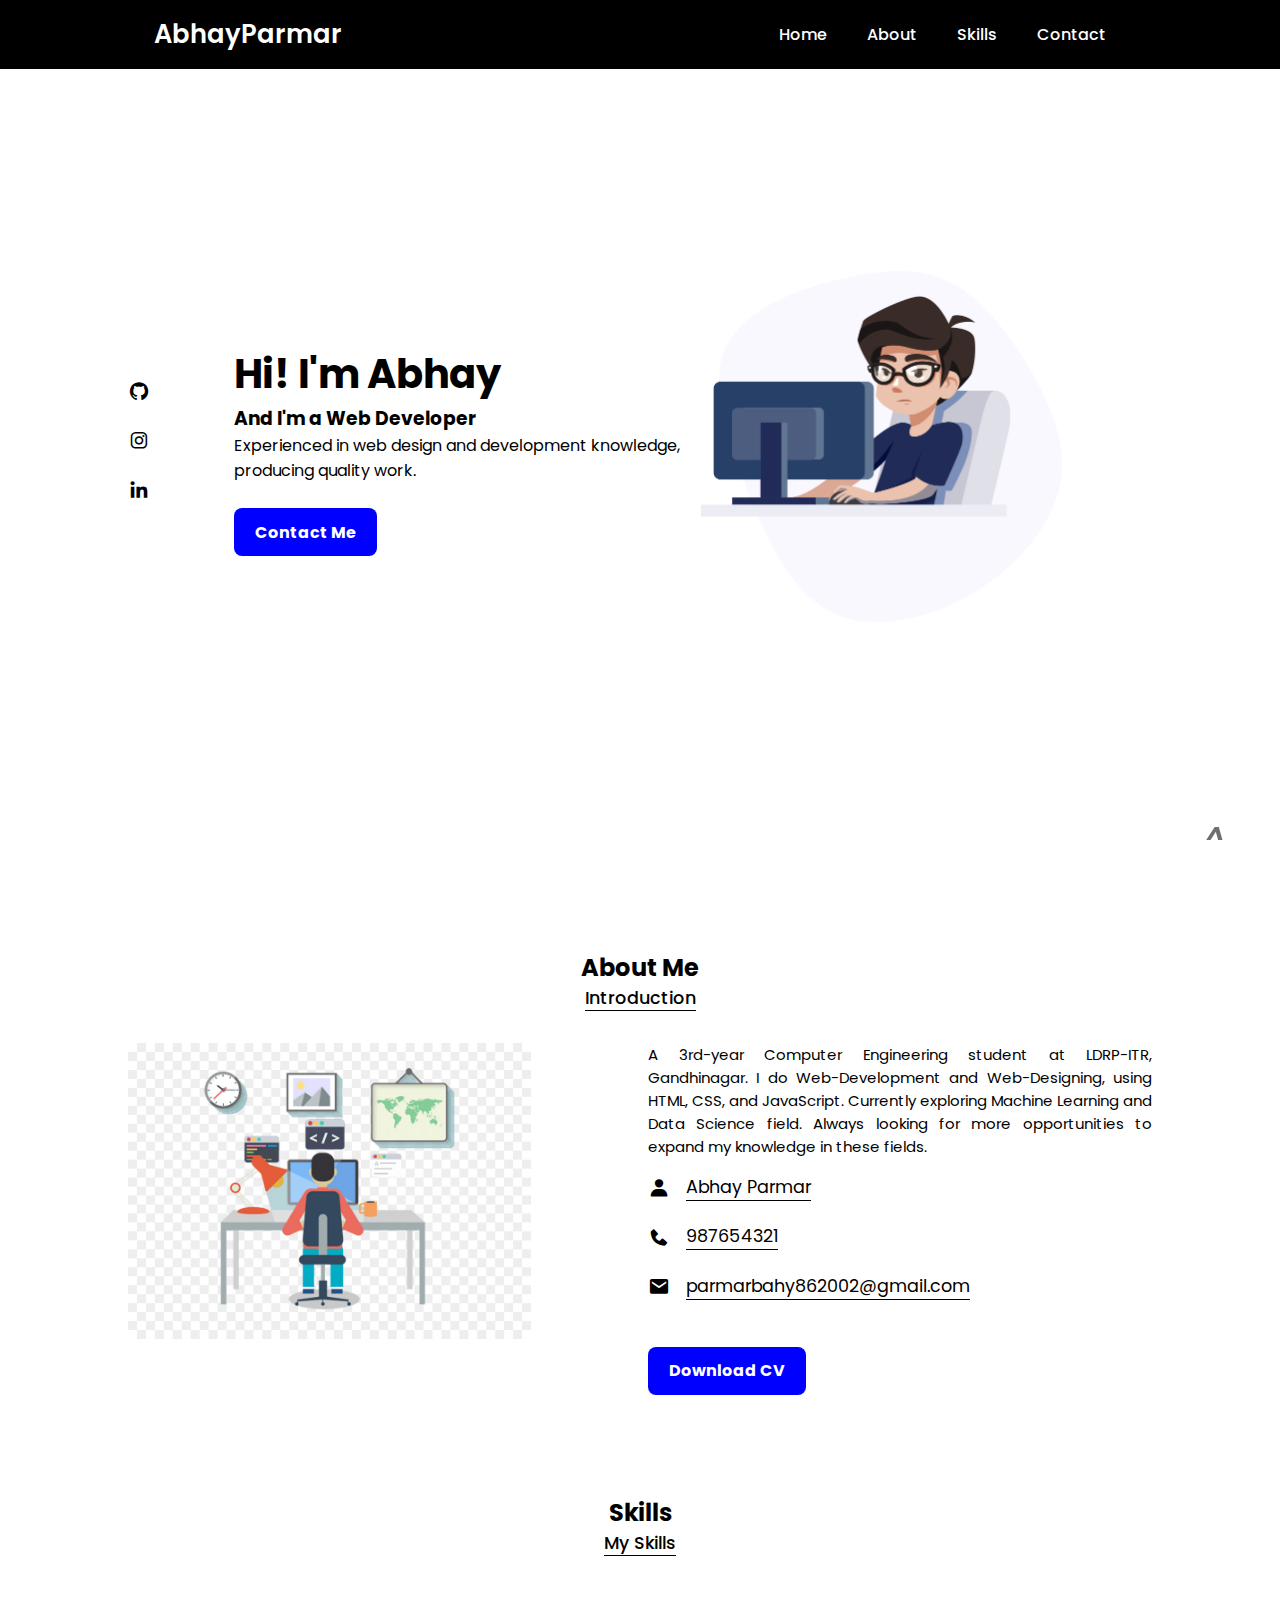
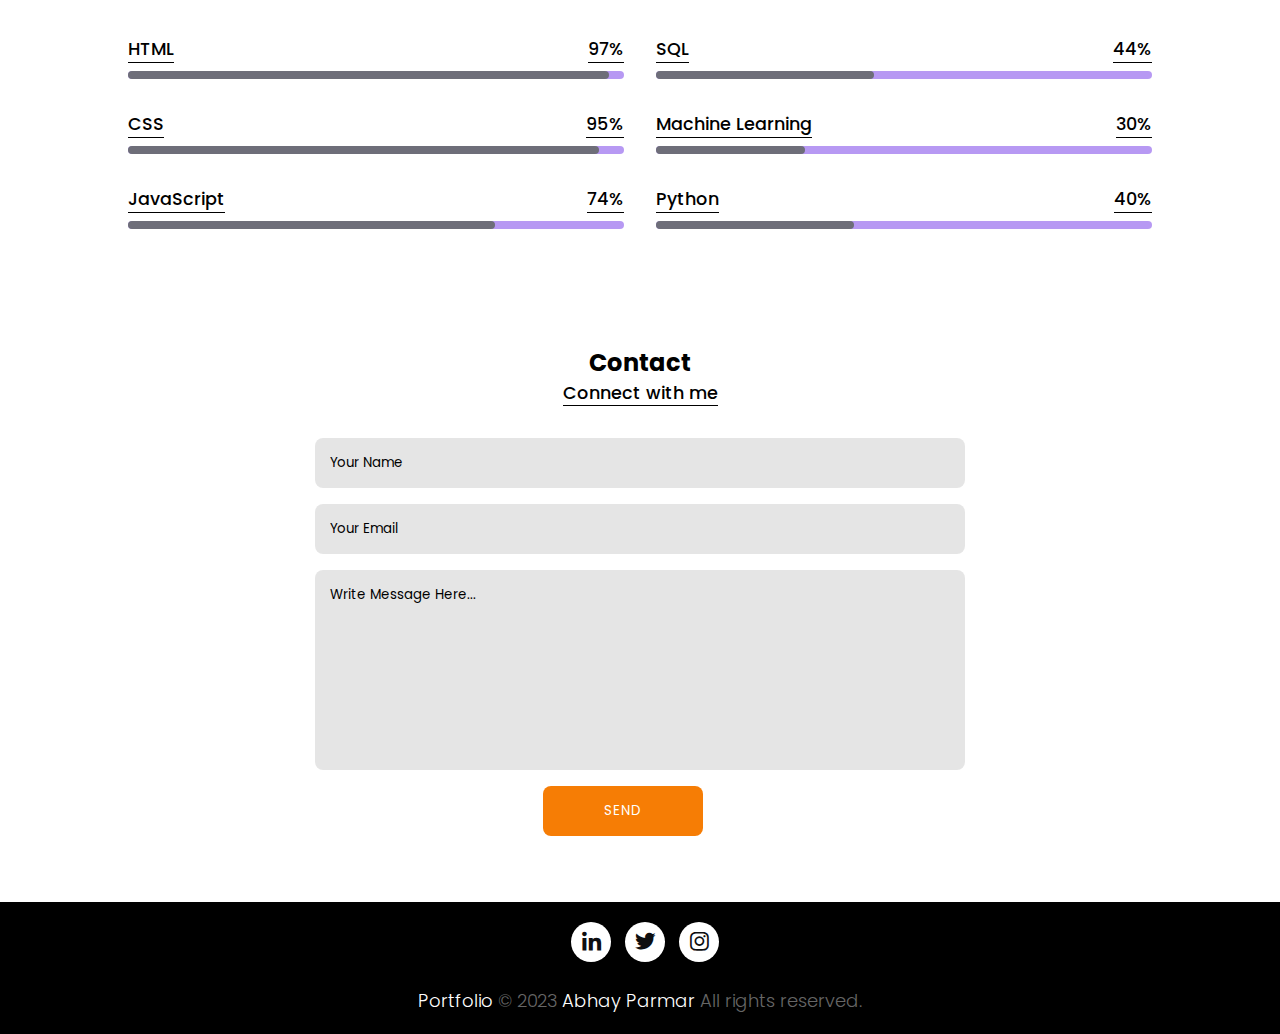
<file: Task2_Portfolio/index.html>
<!DOCTYPE html>
<html lang="en">

<head>
    <meta charset="UTF-8">
    <meta http-equiv="X-UA-Compatible" content="IE=edge">
    <meta name="viewport" content="width=device-width, initial-scale=1.0">
    <title>Abhay's Portfolio</title>
    <link rel="icon" href="logo2.jpg">
    <link rel="stylesheet" href="style.css">
    <link rel="stylesheet" href="https://cdn.jsdelivr.net/npm/boxicons@latest/css/boxicons.min.css">

</head>

<body>
    <header>
        <a href="#" class="logo">AbhayParmar</a>

        <ul class="navbar">
            <li><a href="#home">Home</a></li>
            <li><a href="#about">About</a></li>
            <li><a href="#skills">Skills</a></li>
            <li><a href="#contact">Contact</a></li>

        </ul>
    </header>

    <section class="home" id="home">
        <div class="social">
            <a href="https://github.com/abhayparmar86"><i class='bx bxl-github'></i></a>
            <a href="https://www.instagram.com/abhayparmar86/"><i class='bx bxl-instagram'></i></a>
            <a href="https://www.linkedin.com/abhayparmar86/"><i class='bx bxl-linkedin'></i></a>


        </div>
        <div class="home-img">
            <img src="profile.png" alt="">
        </div>
        <div class="home-intro">
            <h1>Hi! I'm Abhay</h1>
            <h3>And I'm a Web Developer</h3>
            <p>Experienced in web design and development knowledge, producing quality work.</p>
            <br>
            <a href="#contact" class="btn"><b>Contact Me</b></a>
        </div>

    </section>
    <section class="about" id="about">
        <div class="heading">
            <h2>About Me</h2>
            <span>Introduction</span>
        </div>
        <div class="about-container">
            <div class="about-img">
                <img src="developer.jpg" alt="">
            </div>
            <div class="about-text">
                <p>A 3rd-year Computer Engineering student at LDRP-ITR, Gandhinagar.
                    I do Web-Development and Web-Designing, using HTML, CSS, and JavaScript.
                    Currently exploring Machine Learning and Data Science field.
                    Always looking for more opportunities to expand my knowledge in these fields.
                </p>
                <div class="information">
                    <div class="info-box">
                        <i class='bx bxs-user'></i>
                        <span>Abhay Parmar</span>
                    </div>
                    <div class="info-box">
                        <i class='bx bxs-phone'></i>
                        <span>987654321</span>
                    </div>
                    <div class="info-box">
                        <i class='bx bxs-envelope'></i>
                        <span>parmarbahy862002@gmail.com</span>
                    </div>
                </div>
                <br>
                <div class="about__buttons">
                    <a download="" href="Abhay Parmar Resume.pdf" class="btn">
                        <b>Download CV</b> 
                    </a>
                </div>
            </div>
        </div>
    </section>
    <section class="skills" id="skills">
        <div class="heading">
            <h2>Skills</h2>
            <span>My Skills</span>
        </div>
        <div class="skills-container">
            <div class="bars">
                <div class="bars-box">
                    <h3>HTML</h3>
                    <span>97%</span>
                    <div class="light-bar"></div>
                    <div class="percent-bar html-bar"></div>
                </div>
                <div class="bars-box">
                    <h3>CSS</h3>
                    <span>95%</span>
                    <div class="light-bar"></div>
                    <div class="percent-bar css-bar"></div>
                </div>
                <div class="bars-box">
                    <h3>JavaScript</h3>
                    <span>74%</span>
                    <div class="light-bar"></div>
                    <div class="percent-bar js-bar"></div>
                </div>

            </div>
            <div>
                <div class="bars-box">
                    <h3>SQL</h3>
                    <span>44%</span>
                    <div class="light-bar"></div>
                    <div class="percent-bar sql-bar"></div>
                </div>
                <div class="bars-box">
                    <h3>Machine Learning</h3>
                    <span>30%</span>
                    <div class="light-bar"></div>
                    <div class="percent-bar ml-bar"></div>
                </div>
                <div class="bars-box">
                    <h3>Python</h3>
                    <span>40%</span>
                    <div class="light-bar"></div>
                    <div class="percent-bar py-bar"></div>
                </div>
            </div>

        </div>

    </section>
    <section class="contact" id="contact">
        <div class="heading">
            <h2>Contact</h2>
            <span>Connect with me</span>
        </div>
        <div class="contact-form">
            <form action="index.html">
                <input type="text" placeholder="Your Name">
                <input type="email" name="" id="" placeholder="Your Email">
                <textarea name="text" id="" cols="30" rows="10" placeholder="Write Message Here..."></textarea>
                <input type="button" value="Send" class="contact-button">
            </form>
        </div>
    </section>
    <div class="footer">
        <div class="footer-social">
            <a href="https://linkedin.com/in/abhayparmar86"><i class='bx bxl-linkedin'></i></a>
            <a href="https://twitter.com/abhayparmar86"><i class='bx bxl-twitter'></i></a>
            <a href="https://www.instagram.com/abhayparmar86/"><i class='bx bxl-instagram'></i></a>
        </div>
        <br>
        <div>
            <h4 class="copyrightText">
                <a href="index.html">Portfolio</a>
                &copy; 2023
                <a href="https://www.linkedin.com/in/abhayparmar86/">Abhay Parmar</a> All rights reserved.
            </h4>
        </div>
        <a href="#" class="toTop"><i class="fa fa-chevron-up"><b>^</b></i></a>
    </div>
</body>
</html>
</file>
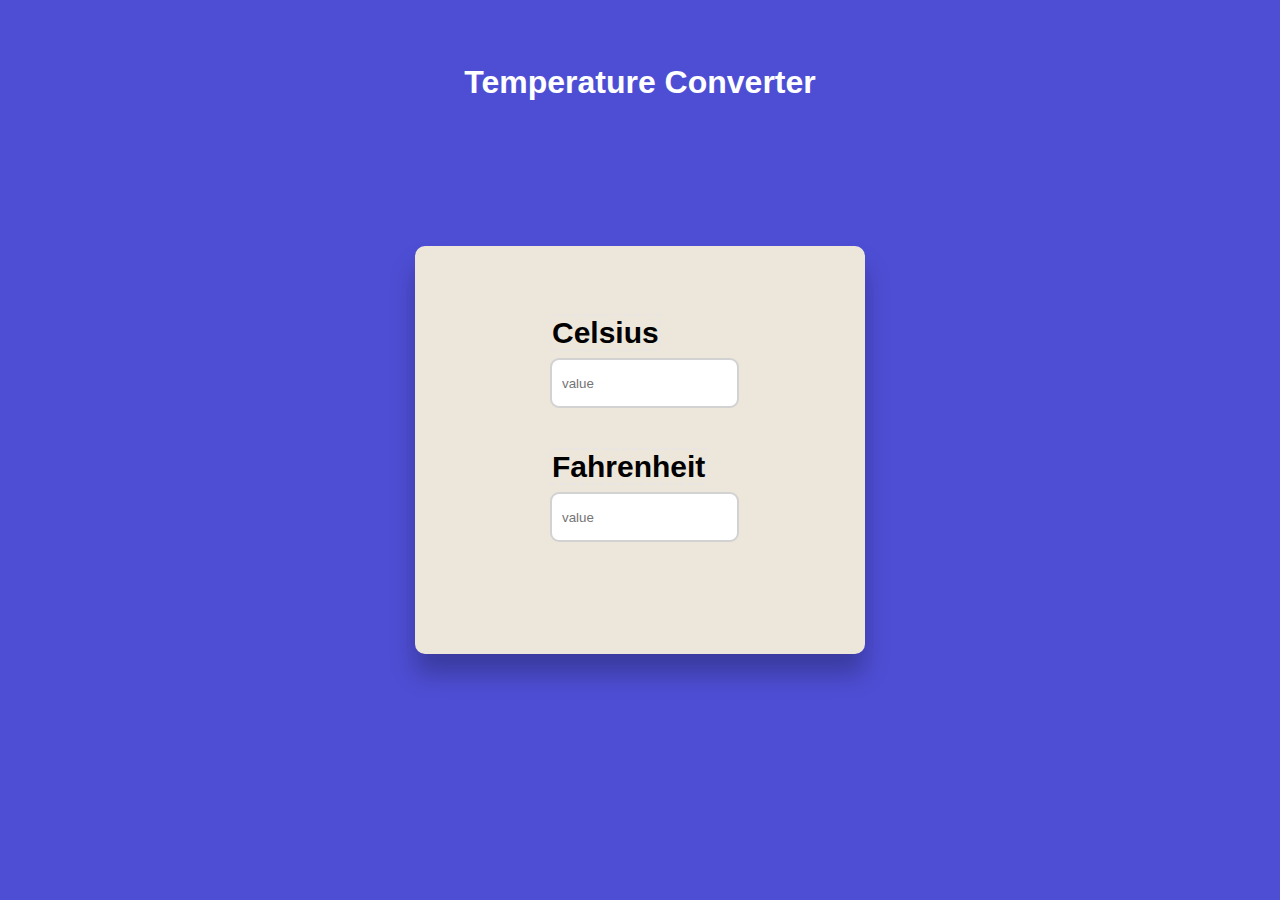
<file: Task3_Temp_Converter/index.html>
<!DOCTYPE html>
<html lang="en">
<head>
    <meta charset="UTF-8">
    <meta http-equiv="X-UA-Compatible" content="IE=edge">
    <meta name="viewport" content="width=device-width, initial-scale=1.0">
    <title>Temperature Converter</title>
    <link rel="icon" href="icon.png">
    <link rel="stylesheet" href="style.css">
</head>
<body>
    <h1>Temperature Converter</h1>
    <div class="container">
        <div class="input_box">
            <label for="celsius">Celsius</label>
            <input type="number" id="celsius" oninput="celToFar()" placeholder="value">
        </div>
        <div class="input_box">
            <label for="fahrenheit">Fahrenheit</label>
            <input type="number" id="fahrenheit" oninput="farToCel()" placeholder="value">
        </div>
    </div>
    <script src="main.js"></script>
</body>
</html>
</file>
<file: Task2_Portfolio/style.css>
@import url("https://fonts.googleapis.com/css2?family=Poppins:wght@200;300;400;500;600;700&display=swap");

* {
  margin: 0;
  padding: 0;
  box-sizing: border-box;
  list-style: none;
  text-decoration: none;
  scroll-behavior: smooth;
  scroll-padding-top: 3rem;
  font-family: "Poppins", sans-serif;
}


section {
  padding: 50px 10%;
}

body {
  background-color: rgb(255, 255, 255);
  color: rgb(0, 0, 0);
}


.heading{
  text-align: center;
}

.home-intro h1 {
  font-size: 40px;
}

.home-intro span {
  font-size: 20px;
  color: rgb(238, 255, 0);
}

header {
  position: fixed;
  width: 100%;
  top: 0;
  right: 0;
  z-index: 1000;
  display: flex;
  align-items: center;
  justify-content: space-between;
  background: black;
  padding: 15px 12%;
  transition: 0.2s;
}


.logo {
  font-size: 1.61rem;
  font-weight: 600;
  color: rgb(255, 255, 255);
}

.navbar {
  display: flex;
}

.navbar a {
  font-size: 1rem;
  padding: 10px 20px;
  color: white;
  font-weight: 500;
}

.navbar a:hover {
  color: yellow;
}


.home {
  position: relative;
  width: 100%;
  min-height: 100vh;
  display: grid;
  grid-template-columns: 0.2fr 1fr 1fr;
  align-items: center;
  gap: 1rem;
}

.home-img {
  order: 3;
}

.home-img img {
  width: 80%;

}

.home-text span {
  font-size: medium;
  font-weight: 800;
}

.home-text h1 {
  font-size: large;
}

.home-text h2 {
  font-size: 1.1rem;
  font-weight: 400;
}

.home-text p {
  font-size: 10px;
  font-weight: 400;
  margin: 0.7rem 0 1rem;
}

.social {
  display: flex;
  flex-direction: column;
}

.social a {
  margin-bottom: 1rem;
  font-size: 22px;
  color: rgb(0, 0, 0);
}

.social a:hover {
  color: rgb(88, 88, 86);
}

.btn {
  display: inline-block;
  background-color: blue;
  color: rgb(255, 255, 255);
  padding: 0.7rem 1.3rem;
  border-radius: 0.5rem;
}

.btn:hover {
  background-color: #8b8a8f;
}


.about-container {
  display: grid;
  grid-template-columns: repeat(2, 1fr);
  gap: 1rem;
  margin-top: 2rem;
}

.about-img img {
  width: 80%;
  border-radius: 0.5rem;
}

.about-text p {
  font-size: 15px;
  font-weight: 400;
  text-align: justify;
}

.information {
  margin: 1rem 0 1.4rem;
}

.information .info-box {
  display: flex;
  align-items: center;
  margin-bottom: 1.4rem;
}

.information .info-box .bx {
  font-size: 22px;
}

.information .info-box span {
  font-weight: 400;
  margin-left: 1rem;
}

.skills-container {
  display: grid;
  grid-template-columns: repeat(2, 1fr);
  align-items: center;
  gap: 2rem;
  margin-top: 4rem;
}

.bars-box {
  position: relative;
  display: flex;
  justify-content: space-between;
  align-items: center;
  padding: 1rem 0;
  margin-bottom: 1rem;
}

.bars-box h3,
span {
  font-size: 1.1rem;
  font-weight: 500;
  border-bottom: 1px solid rgb(0, 0, 0);
}

.light-bar {
  position: absolute;
  bottom: 0;
  left: 0;
  width: 100%;
  height: 0.5rem;
  background: hsla(260, 100%, 44%, 0.4);
  border-radius: 0.5rem;
}

.percent-bar {
  position: absolute;
  bottom: 0;
  left: 0;
  height: 0.5rem;
  background: rgb(110, 110, 121);
  border-radius: 0.5rem;
}

.html-bar {
  width: 97%;
}

.css-bar {
  width: 95%;
}

.js-bar {
  width: 74%;
}

.sql-bar {
  width: 44%;
}

.ml-bar {
  width: 30%;
}

.py-bar {
  width: 40%;
}

.contact-form {
  display: grid;
  place-items: center;
  margin-top: 2rem;
}

.contact-form form {
  display: flex;
  flex-direction: column;
  width: 650px;
}

form input,
textarea {
  padding: 15px;
  border-radius: 0.5rem;
  width: 100%;
  border: none;
  outline: none;
  background: hsla(0, 0%, 0%, 0.1);
  margin-bottom: 1rem;
  color: rgb(0, 0, 0);
}

form input::placeholder,
textarea::placeholder {
  color: rgb(0, 0, 0);
  
}

form textarea {
  resize: none;
  height: 200px;
}

.contact-button {
  width: 160px;
  cursor: pointer;
  background: #f67d05;
  color: rgb(255, 255, 255);
  justify-content: center;
  text-transform: uppercase;
  letter-spacing: 1px;
  margin-left: 35%;
}

.contact-button:hover {
  background-color: black;
}

.footer {
  display: grid;
  place-items: center;
  padding: 20px;
  background: #000000;
  color: rgb(237, 237, 237);
}

.footer h2 {
  font-size: 1.5rem;
  margin-bottom: 1.6rem;
}

.footer-social a i {
  color: rgb(14, 14, 16);
  font-size: 25px;
  margin-left: 10px;
  text-align: center;
  line-height: 40px;
  background-color: #fff;
  border-radius: 50%;
  width: 40px;
  height: 40px;
}

.copyright {
  padding: 20px;
  background: black;
  text-align: center;
  color: #fff;
}

.copyright a {
  color: #ffc005;
}

.button--flex {
    display: inline-flex;
    align-items: center;
}
.button {
    display: inline-block;
    background-color: var(--first-color);
    color: rgb(0, 0, 0);
    font-weight: var(--font-medium);
    padding: 1rem;
    border-radius: 0.5rem;
}

* {
    box-sizing: border-box;
    padding: 0px;
    margin: 0px;
}
.copyrightText {
  color: #fff;
  font-size: 18px;
  font-weight: 300;
  color: #666;
  text-align: center;
}

.copyrightText a {
  color: #fff;
  text-decoration: none;
  display: inline-block;
}

.toTop {
  position: fixed;
  bottom: 40px;
  right: 40px;
  padding-top: 7px;
  border-radius: 50%;
  background: #fff;
  color: #333;
  font-size: 25px;
  z-index: 2;
  opacity: 0.7;
  pointer-events: auto;
  transition: all 0.4s;
  width: 50px;
  height: 50px;
  text-align: center;
  display: inline-block;
}

.toTop:hover {
  opacity: 1;
}
</file>
<file: Task3_Temp_Converter/style.css>
@import url('https://fonts.googleapis.com/css2?family=Baloo+2&display=swap');
* {
    padding: 0;
    margin: 0;
    box-sizing: border-box;
    font-family: 'Pattaya', sans-serif;
}
body{
    background-color: rgb(78, 78, 213);
}
h1{
    text-align: center;
    color: white;
    margin-top: 5%;
}
.container {
    width: 450px;
    background-color: #ece6db;
    padding: 70px 40px;
    position: absolute;
    transform: translate(-50%, -50%);
    left: 50%;
    top: 50%;
    box-shadow: 0 20px 25px rgba(0, 0, 0, 0.25);
    border-radius: 10px;
    font-size: 18px;
}

.input_box {
    width: 51%;
    margin-left: 95px;
    margin-bottom: 42px;
}

label {
    font-size: 30px;
    font-weight: 600;
    border: 2px dashed #e9e5e5;
    border-radius: 3px;
}

input {
    width: 100%;
    height: 50px;
    border-radius: 9px;
    border: 2px solid #d2d2d2;
    outline: none;
    margin-top: 8px;
    padding: 0 10px;
}

input:focus {
    border: 2px dashed #d2d2d2;
    background-color: #d2d2d2;
}
</file>
